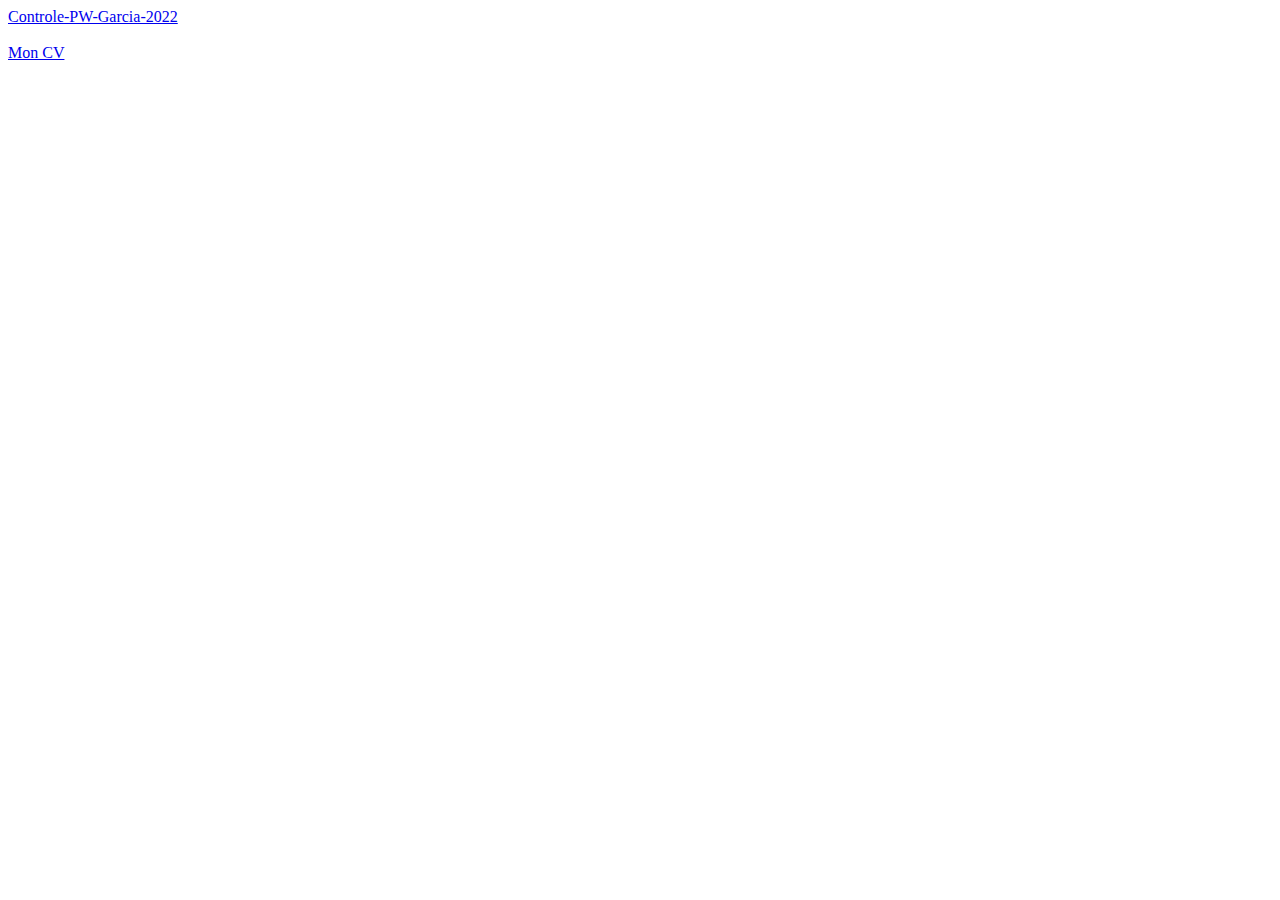
<file: index.html>
<!DOCTYPE html>
<html lang="en">
    <head>
        <meta charset="UTF-8">
        <title>Liste de mes travaux</title>
    </head>
    <body>
        <a href="Controle-PW-Garcia-2022\Exercice2Garcia\MainPageExercice2.html">Controle-PW-Garcia-2022</a>
        <br> <br> <a href="CvSamGarcia.html"> Mon CV</a>
    </body>
</html>
</file>
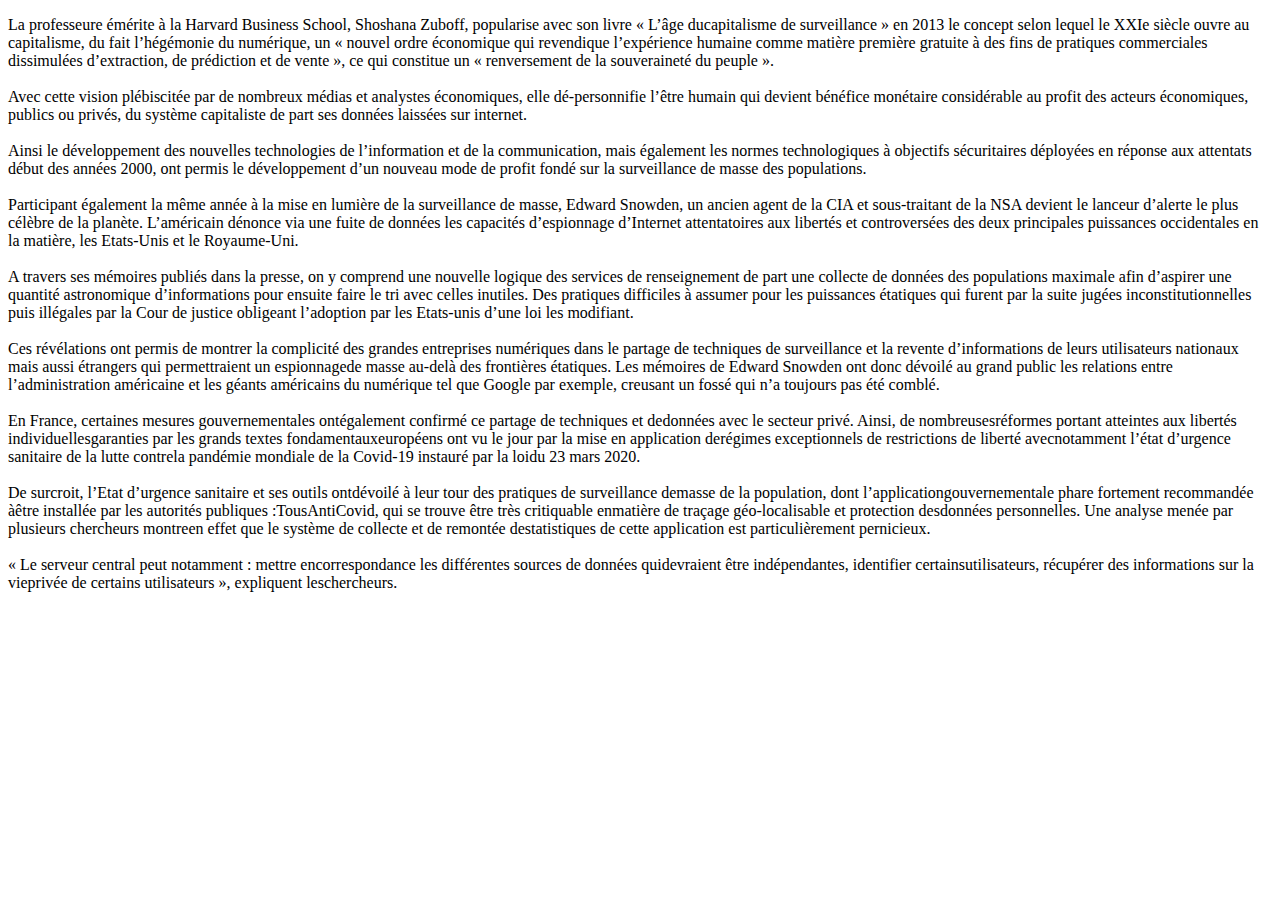
<file: Controle-PW-Garcia-2022/Exercice 2 PW Garcia/partie1.html>
<!DOCTYPE html>
<html lang="en">
    <head>
        <meta charset="UTF-8">
        <title>Partie 1 : Le Capitalisme de Surveillance</title>
    </head>
    <body>
        <p>La professeure émérite à la Harvard Business School, Shoshana Zuboff, popularise avec son livre « L’âge ducapitalisme de surveillance » en 2013 le concept selon lequel le XXIe siècle ouvre au capitalisme, du fait l’hégémonie du numérique, un « nouvel ordre économique qui revendique l’expérience humaine comme matière première gratuite à des fins de pratiques commerciales dissimulées d’extraction, de prédiction et de vente », ce qui constitue un « renversement de la souveraineté du peuple ». <br> <br>
            
            Avec cette vision plébiscitée par de nombreux médias et analystes économiques, elle dé-personnifie l’être humain qui devient bénéfice monétaire considérable au profit des acteurs économiques, publics ou privés, du système capitaliste de part ses données laissées sur internet.<br> <br>
           
            Ainsi le développement des nouvelles technologies de l’information et de la communication, mais également les normes technologiques à objectifs sécuritaires déployées en réponse aux attentats début des années 2000, ont permis le développement d’un nouveau mode de profit fondé sur la surveillance de masse des populations. <br> <br> 
    
            Participant également la même année à la mise en lumière de la surveillance de masse, Edward Snowden, un ancien agent de la CIA et sous-traitant de la NSA devient le lanceur d’alerte le plus célèbre de la planète. L’américain dénonce via une fuite de données les capacités d’espionnage d’Internet attentatoires aux libertés et controversées des deux principales puissances occidentales en la matière, les Etats-Unis et le Royaume-Uni.<br> <br>
            
            A travers ses mémoires publiés dans la presse, on y comprend une nouvelle logique des services de renseignement de part une collecte de données des populations maximale afin d’aspirer une quantité astronomique d’informations pour ensuite faire le tri avec celles inutiles. Des pratiques difficiles à assumer pour les puissances étatiques qui furent par la suite jugées inconstitutionnelles puis illégales par la Cour de justice obligeant l’adoption par les Etats-unis d’une loi les modifiant. 
            
            <br> <br> Ces révélations ont permis de montrer la complicité des grandes entreprises numériques dans le partage de techniques de surveillance et la revente d’informations de leurs utilisateurs nationaux mais aussi étrangers qui permettraient un espionnagede masse au-delà des frontières étatiques.
            Les mémoires de Edward Snowden ont donc dévoilé au grand public les relations entre l’administration américaine et les géants américains du numérique tel que Google par exemple, creusant un fossé qui n’a toujours pas été comblé.
        
            <br> <br> En France, certaines mesures gouvernementales ontégalement confirmé ce partage de techniques et dedonnées avec le secteur privé. Ainsi, de nombreusesréformes portant atteintes aux libertés individuellesgaranties par les grands textes fondamentauxeuropéens ont vu le jour par la mise en application derégimes exceptionnels de restrictions de liberté avecnotamment l’état d’urgence sanitaire de la lutte contrela pandémie mondiale de la Covid-19 instauré par la loidu 23 mars 2020.
            <br> <br> De surcroit, l’Etat d’urgence sanitaire et ses outils ontdévoilé à leur tour des pratiques de surveillance demasse de la population, dont l’applicationgouvernementale phare fortement recommandée àêtre installée par les autorités publiques :TousAntiCovid, qui se trouve être très critiquable enmatière de traçage géo-localisable et protection desdonnées personnelles.
            Une analyse menée par plusieurs chercheurs montreen effet que le système de collecte et de remontée destatistiques de cette application est particulièrement pernicieux.<br> <br> 
            « Le serveur central peut notamment : mettre encorrespondance les différentes sources de données quidevraient être indépendantes, identifier certainsutilisateurs, récupérer des informations sur la vieprivée de certains utilisateurs », expliquent leschercheurs.
        </body>
</html>
</file>
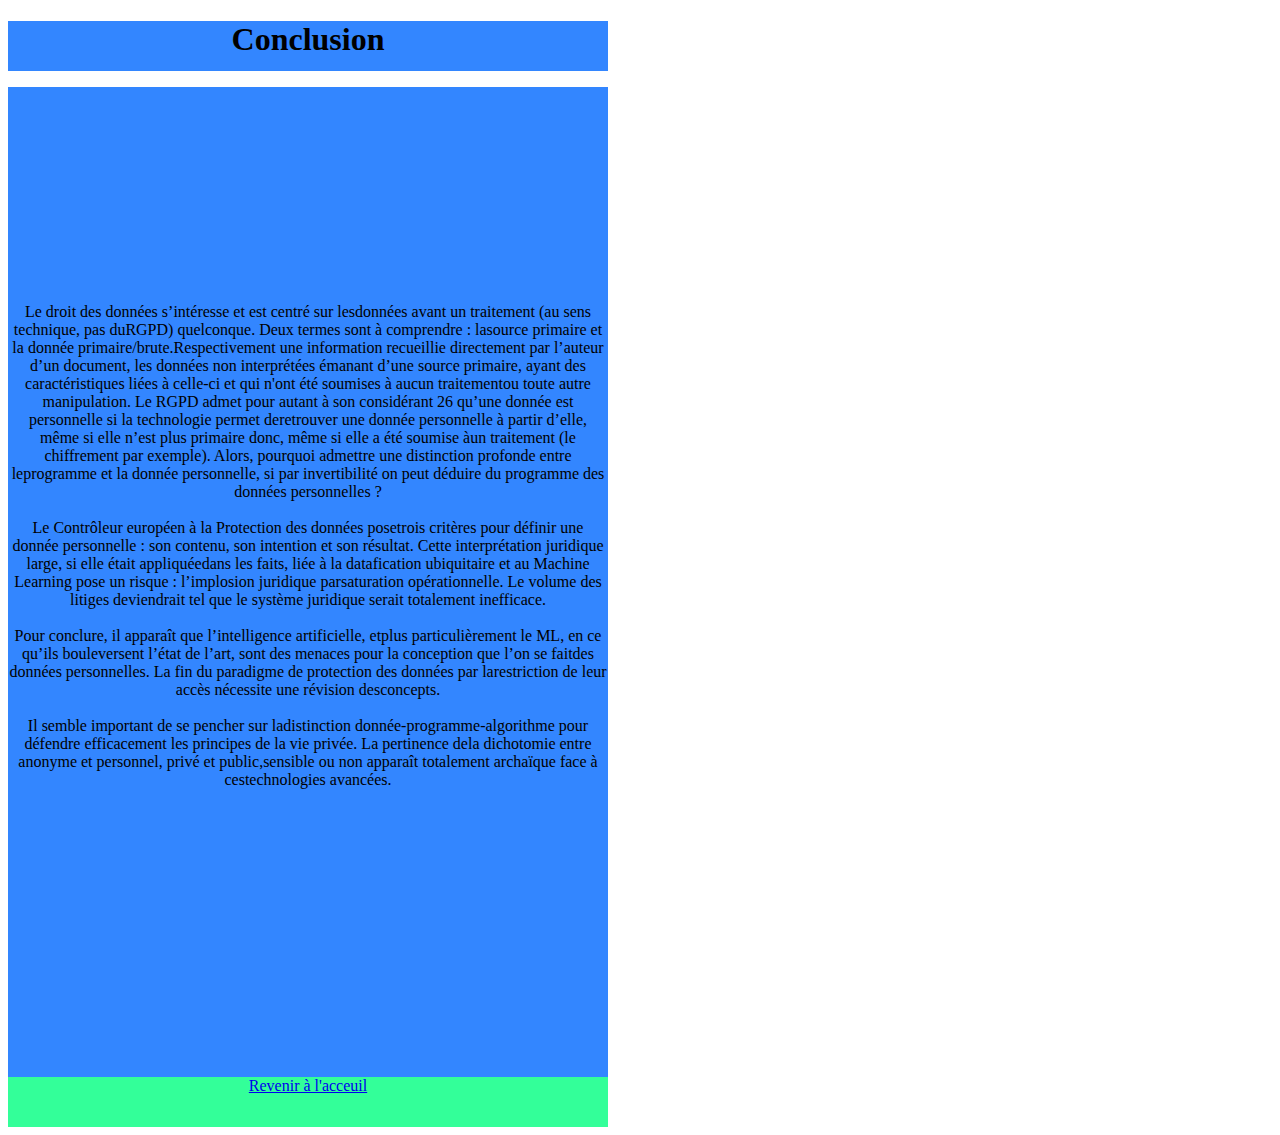
<file: Controle-PW-Garcia-2022/Exercice2Garcia/conclusion.html>
<!DOCTYPE html>
<html lang="en">
    <head>
        <meta charset="UTF-8">
        <body>
            <title>Conclusion : Machine Learning et DCP </title>
        <link rel="stylesheet" type="text/css" href="CSS\style_div.css"> 
        <div id="bandeau"><h1>Conclusion</h1></div>
        <div id="contenu">
        <p>
            <br> <br>
            <br> <br>
            <br> <br>
            <br> <br>
            <br> <br>
            <br> <br>
            Le droit des données s’intéresse et est centré sur lesdonnées avant un traitement (au sens technique, pas duRGPD) quelconque. 
            Deux termes sont à comprendre : lasource primaire et la donnée primaire/brute.Respectivement une information recueillie 
            directement par l’auteur d’un document, les données non interprétées émanant d’une source primaire, ayant des caractéristiques 
            liées à celle-ci et qui n'ont été soumises à aucun traitementou toute autre manipulation.
            Le RGPD admet pour autant à son considérant 26 qu’une donnée est personnelle si la technologie 
            permet deretrouver une donnée personnelle à partir d’elle, même si elle n’est plus primaire donc, 
            même si elle a été soumise àun traitement (le chiffrement par exemple).
            Alors, pourquoi admettre une distinction profonde entre leprogramme et la donnée personnelle, 
            si par invertibilité on peut déduire du programme des données personnelles ?
            
            <br> <br> Le Contrôleur européen à la Protection des données posetrois critères pour définir une donnée personnelle : 
            son contenu, son intention et son résultat.
            Cette interprétation juridique large, si elle était appliquéedans les faits, liée à la datafication ubiquitaire et au Machine Learning pose un risque : 
            l’implosion juridique parsaturation opérationnelle. Le volume des litiges deviendrait tel que le système juridique serait totalement inefficace.
            <br> <br> Pour conclure, il apparaît que l’intelligence artificielle, etplus particulièrement le ML, en ce qu’ils bouleversent l’état de l’art, 
            sont des menaces pour la conception que l’on se faitdes données personnelles.
            La fin du paradigme de protection des données par larestriction de leur accès nécessite une révision desconcepts. 
           <br> <br> Il semble important de se pencher sur ladistinction donnée-programme-algorithme pour défendre efficacement les principes de la vie privée. 
            La pertinence dela dichotomie entre anonyme et personnel, privé et public,sensible ou non apparaît totalement archaïque face à cestechnologies avancées.
        </p>
        </div>    
            <div id="piedpage"><div><a href="MainPageExercice2.html">Revenir à l'acceuil</a></div></div>
    </head>
</body>
</html>
</file>
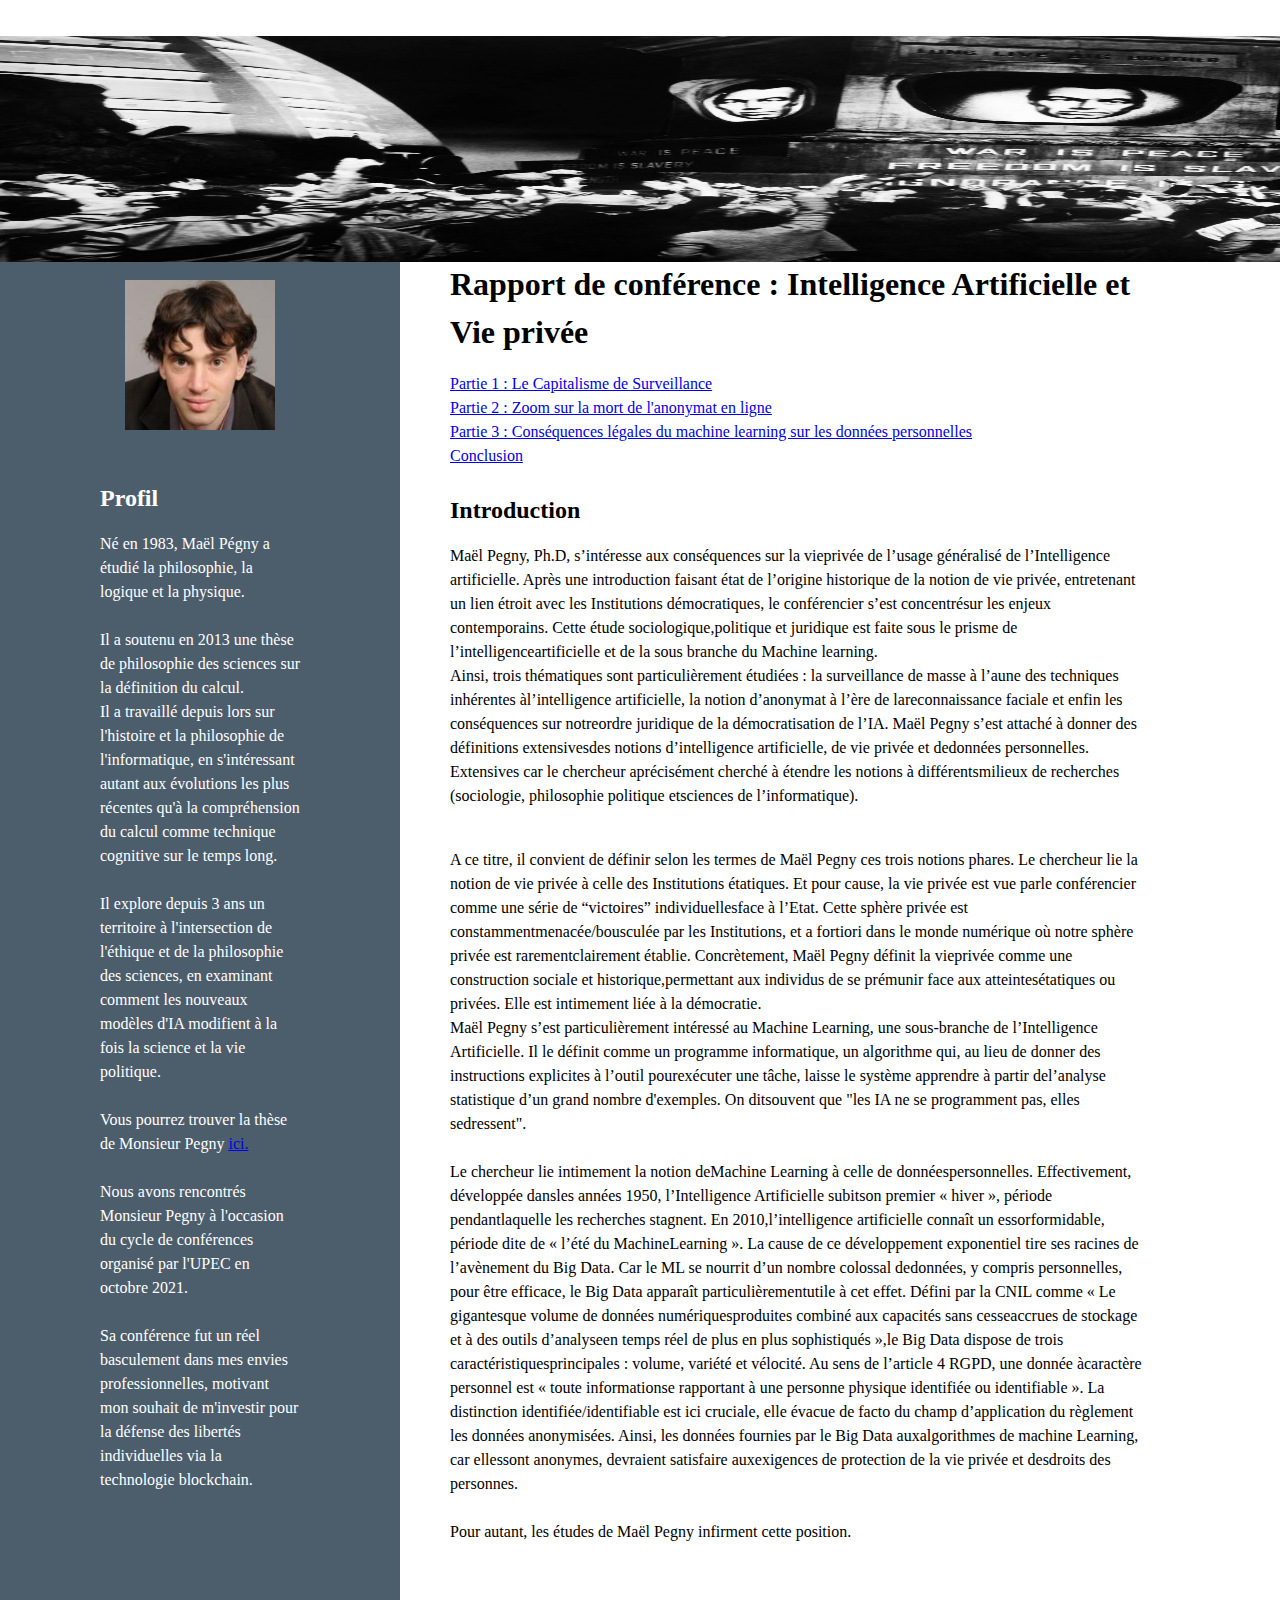
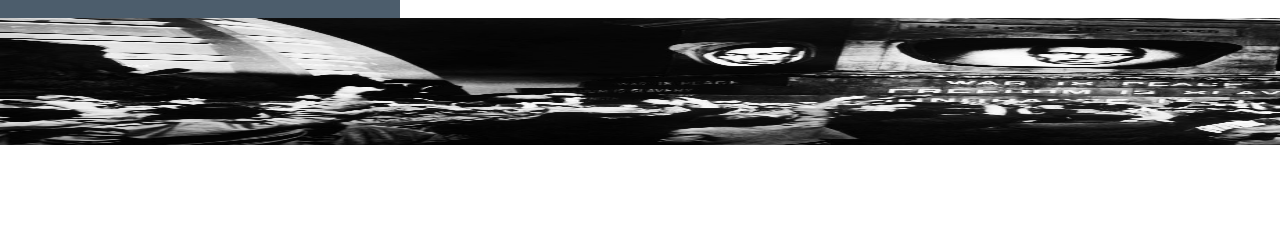
<file: Controle-PW-Garcia-2022/Exercice2Garcia/MainPageExercice2.html>
<!DOCTYPE html>
<html lang="fr">
	    <head>
            <meta charset = "UTF-8">
            <link rel="stylesheet" href="CSS\CSSex2.css"/> <!--Renvoie l'emplacement de la feuille de style.-->
    
            <title>Rapport de conférence : Intelligence Artificielle et Ethique, Mael Pegny</title>
    </head>
        <body>
  
            <div class="cv-container">
              <div><img id="top1" src="Images\Bigbrother.jpg" alt="big brother"></div>
              <div><img id="top2" src="Images\Bigbrother.jpg" alt="big brother"></div>
                
              <div class="left-column"> <!--colonne de gauche -->
                    <img class="portrait" src="Images\PegnyPortrait.jpg"/>
                    <div class="section">
                       <h2>Profil</h2>
                       <p> <!-- Mettre + de texte pour remplir-->
                        Né en 1983, Maël Pégny a étudié la philosophie, la logique et la physique. <br> <br> Il a soutenu en 2013 une thèse de philosophie des sciences sur la définition du calcul. <br>Il a travaillé depuis lors sur l'histoire et la philosophie de l'informatique, en s'intéressant autant aux évolutions les plus récentes qu'à la compréhension du calcul comme technique cognitive sur le temps long.
                        <br> <br> Il explore depuis 3 ans un territoire à l'intersection de l'éthique et de la philosophie des sciences, en examinant comment les nouveaux modèles d'IA modifient à la fois la science et la vie politique.
                         <br> <br>  
                           Vous pourrez trouver la thèse de Monsieur Pegny <a href="https://www.theses.fr/177305037">ici.</a> 
                           <br> <br> Nous avons rencontrés Monsieur Pegny à l'occasion du cycle de conférences organisé par l'UPEC en octobre 2021. <br> <br> Sa conférence fut un réel basculement dans mes envies professionnelles, motivant mon souhait de m'investir pour la défense des libertés individuelles via la technologie blockchain.
                       </p> 
                    </div>
              </div>

              <div class="right-column"> <!-- Colomne droite-->
                <div class="content"> <!-- Titre car h1-->
                    <div class="intro">
                      <h1>Rapport de conférence : Intelligence Artificielle et Vie privée </h1>
                      <p>
                        
                      </p>
                      <div><a href="partie1.html">Partie 1 : Le Capitalisme de Surveillance </a></div>
                      <div><a href="partie2.html">Partie 2 : Zoom sur la mort de l'anonymat en ligne</a></div> <!-- ancre de renvoi vers les catégories-->
                      <div><a href="partie3.html">Partie 3 : Conséquences légales du machine learning sur les données personnelles</a></div>
                      <div><a href="conclusion.html">Conclusion</a></div> 
                    </div>
                        <br>
                        <div class="section">
                          <h2>Introduction</h2>

                        <p>Maël Pegny, Ph.D, s’intéresse aux conséquences sur la vieprivée de l’usage généralisé de l’Intelligence artificielle. 
                          Après une introduction faisant état de l’origine historique de la notion de vie privée, entretenant un lien étroit avec les Institutions démocratiques, le conférencier s’est concentrésur les enjeux contemporains. Cette étude sociologique,politique et juridique est faite sous le prisme de l’intelligenceartificielle et de la sous branche du Machine learning.
                          <br> Ainsi, trois thématiques sont particulièrement étudiées : la surveillance de masse à l’aune des techniques inhérentes àl’intelligence artificielle, la notion d’anonymat à l’ère de lareconnaissance faciale et enfin les conséquences sur notreordre juridique de la démocratisation de l’IA.
                          Maël Pegny s’est attaché à donner des définitions extensivesdes notions d’intelligence artificielle, de vie privée et dedonnées personnelles. Extensives car le chercheur aprécisément cherché à étendre les notions à différentsmilieux de recherches (sociologie, philosophie politique etsciences de l’informatique).</a> </p>
                          <br>
                          A ce titre, il convient de définir selon les termes de Maël Pegny ces trois notions phares.
                          Le chercheur lie la notion de vie privée à celle des Institutions étatiques. Et pour cause, la vie privée est vue parle conférencier comme une série de “victoires” individuellesface à l’Etat. 
                          Cette sphère privée est constammentmenacée/bousculée par les Institutions, et a fortiori dans le monde numérique 
                          où notre sphère privée est rarementclairement établie. Concrètement, Maël Pegny définit la vieprivée comme une construction sociale et historique,permettant aux individus de se prémunir face aux atteintesétatiques ou privées. Elle est intimement liée à la démocratie.
                          <br> Maël Pegny s’est particulièrement intéressé au Machine Learning, une sous-branche de l’Intelligence Artificielle. 
                          Il le définit comme un programme informatique, un algorithme qui, au lieu de donner des instructions explicites à l’outil pourexécuter une tâche, laisse le système apprendre à partir del’analyse statistique d’un grand nombre d'exemples. On ditsouvent que "les IA ne se programment pas, elles sedressent".
                          <br> 
                          <br>
                          Le chercheur lie intimement la notion deMachine Learning à celle de donnéespersonnelles. Effectivement, développée dansles années 1950, 
                          l’Intelligence Artificielle subitson premier « hiver », période pendantlaquelle les recherches stagnent. En 2010,l’intelligence artificielle 
                          connaît un essorformidable, période dite de « l’été du MachineLearning ».
                          La cause de ce développement exponentiel tire ses racines de l’avènement du Big Data. 
                          Car le ML se nourrit d’un nombre colossal dedonnées, y compris personnelles, pour être efficace, le Big Data apparaît particulièrementutile à cet effet. 
                          Défini par la CNIL comme « Le gigantesque volume de données numériquesproduites combiné aux capacités sans cesseaccrues de stockage et à des outils d’analyseen temps réel de plus en plus sophistiqués »,le Big Data dispose de trois caractéristiquesprincipales : volume, variété et vélocité.
                          Au sens de l’article 4 RGPD, une donnée àcaractère personnel est « toute informationse rapportant à une personne physique 
                          identifiée ou identifiable ». 

                          La distinction identifiée/identifiable est ici cruciale, elle évacue de facto du champ d’application du règlement les données anonymisées. Ainsi, les données fournies par le Big Data auxalgorithmes de machine Learning, car ellessont anonymes, devraient satisfaire auxexigences de protection de la vie privée et desdroits des personnes. 
                          <br> <br>Pour autant, les études de Maël Pegny infirment cette position.
                    
                  </div>        
        </body>
</html>
</file>
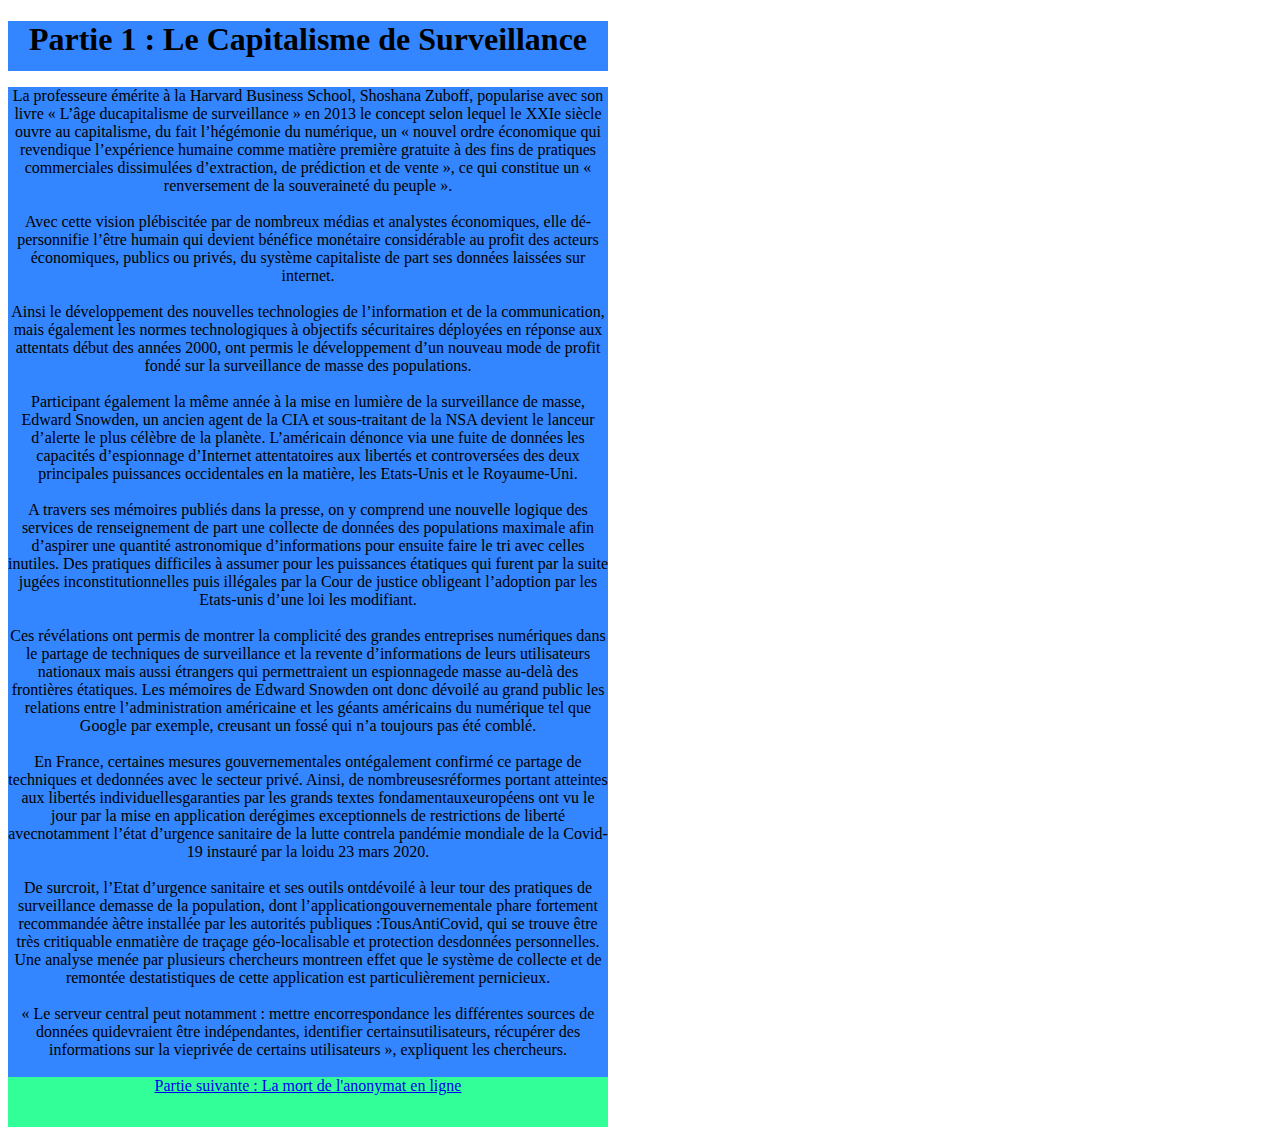
<file: Controle-PW-Garcia-2022/Exercice2Garcia/partie1.html>
<!DOCTYPE html>
<html lang="en">
    <head>
        <meta charset="UTF-8">
        <body>
        <link rel="stylesheet" type="text/css" href="CSS\style_div.css"> 
        <div id="bandeau"><h1>Partie 1 : Le Capitalisme de Surveillance </h1></div>
        <div id="contenu"><p>La professeure émérite à la Harvard Business School, Shoshana Zuboff, popularise avec son livre « L’âge ducapitalisme de surveillance » en 2013 le concept selon lequel le XXIe siècle ouvre au capitalisme, du fait l’hégémonie du numérique, un « nouvel ordre économique qui revendique l’expérience humaine comme matière première gratuite à des fins de pratiques commerciales dissimulées d’extraction, de prédiction et de vente », ce qui constitue un « renversement de la souveraineté du peuple ». <br> <br>
            
            Avec cette vision plébiscitée par de nombreux médias et analystes économiques, elle dé-personnifie l’être humain qui devient bénéfice monétaire considérable au profit des acteurs économiques, publics ou privés, du système capitaliste de part ses données laissées sur internet.<br> <br>
           
            Ainsi le développement des nouvelles technologies de l’information et de la communication, mais également les normes technologiques à objectifs sécuritaires déployées en réponse aux attentats début des années 2000, ont permis le développement d’un nouveau mode de profit fondé sur la surveillance de masse des populations. <br> <br> 
    
            Participant également la même année à la mise en lumière de la surveillance de masse, Edward Snowden, un ancien agent de la CIA et sous-traitant de la NSA devient le lanceur d’alerte le plus célèbre de la planète. L’américain dénonce via une fuite de données les capacités d’espionnage d’Internet attentatoires aux libertés et controversées des deux principales puissances occidentales en la matière, les Etats-Unis et le Royaume-Uni.<br> <br>
            
            A travers ses mémoires publiés dans la presse, on y comprend une nouvelle logique des services de renseignement de part une collecte de données des populations maximale afin d’aspirer une quantité astronomique d’informations pour ensuite faire le tri avec celles inutiles. Des pratiques difficiles à assumer pour les puissances étatiques qui furent par la suite jugées inconstitutionnelles puis illégales par la Cour de justice obligeant l’adoption par les Etats-unis d’une loi les modifiant. 
            
            <br> <br> Ces révélations ont permis de montrer la complicité des grandes entreprises numériques dans le partage de techniques de surveillance et la revente d’informations de leurs utilisateurs nationaux mais aussi étrangers qui permettraient un espionnagede masse au-delà des frontières étatiques.
            Les mémoires de Edward Snowden ont donc dévoilé au grand public les relations entre l’administration américaine et les géants américains du numérique tel que Google par exemple, creusant un fossé qui n’a toujours pas été comblé.
        
            <br> <br> En France, certaines mesures gouvernementales ontégalement confirmé ce partage de techniques et dedonnées avec le secteur privé. Ainsi, de nombreusesréformes portant atteintes aux libertés individuellesgaranties par les grands textes fondamentauxeuropéens ont vu le jour par la mise en application derégimes exceptionnels de restrictions de liberté avecnotamment l’état d’urgence sanitaire de la lutte contrela pandémie mondiale de la Covid-19 instauré par la loidu 23 mars 2020.
            <br> <br> De surcroit, l’Etat d’urgence sanitaire et ses outils ontdévoilé à leur tour des pratiques de surveillance demasse de la population, dont l’applicationgouvernementale phare fortement recommandée àêtre installée par les autorités publiques :TousAntiCovid, qui se trouve être très critiquable enmatière de traçage géo-localisable et protection desdonnées personnelles.
            Une analyse menée par plusieurs chercheurs montreen effet que le système de collecte et de remontée destatistiques de cette application est particulièrement pernicieux.<br> <br> 
            « Le serveur central peut notamment : mettre encorrespondance les différentes sources de données quidevraient être indépendantes, identifier certainsutilisateurs, récupérer des informations sur la vieprivée de certains utilisateurs », expliquent les chercheurs.</div>
        
            <div id="piedpage"><div><a href="partie2.html">Partie suivante : La mort de l'anonymat en ligne </a></div></div>

        <meta charset="UTF-8">
        <title>Partie 1 : Le Capitalisme de Surveillance</title>
    </head>
</body>
</html>
</file>
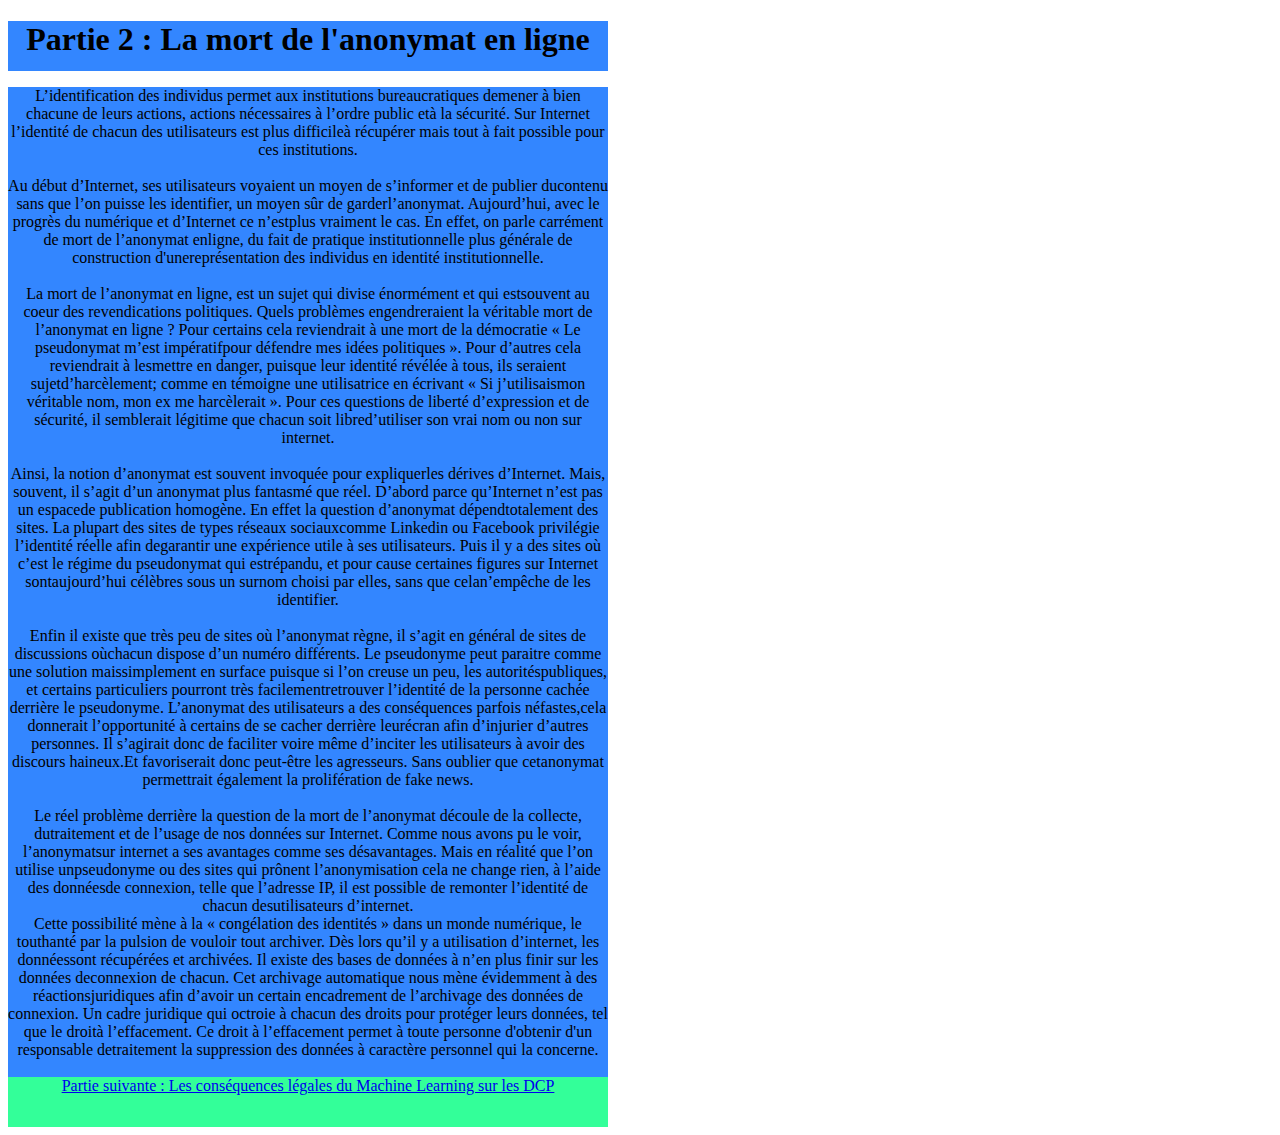
<file: Controle-PW-Garcia-2022/Exercice2Garcia/partie2.html>
<!DOCTYPE html>
<html lang="en">
    <head>
        <meta charset="UTF-8">
        <body>
            <title>Partie 2 : La mort de l'anonymat en ligne</title>
        <link rel="stylesheet" type="text/css" href="CSS\style_div.css"> 
        <div id="bandeau"><h1>Partie 2 : La mort de l'anonymat en ligne</h1></div>
        <div id="contenu">
        <p>
            
            L’identification des individus permet aux institutions bureaucratiques demener à bien chacune de leurs actions, 
            actions nécessaires à l’ordre public età la sécurité. Sur Internet l’identité de chacun des utilisateurs est plus difficileà récupérer mais tout à fait possible pour ces institutions. 
            <br> <br> Au début d’Internet, ses utilisateurs voyaient un moyen de s’informer et de publier ducontenu sans que l’on puisse les identifier, un moyen sûr de garderl’anonymat. Aujourd’hui, avec le progrès du numérique et d’Internet ce n’estplus vraiment le cas. 
            En effet, on parle carrément de mort de l’anonymat enligne, du fait de pratique institutionnelle plus générale de construction d'unereprésentation des individus en identité institutionnelle.
            <br> <br> La mort de l’anonymat en ligne, est un sujet qui divise énormément et qui estsouvent au coeur des 
            revendications politiques. 
            Quels problèmes engendreraient la véritable mort de l’anonymat en ligne ? Pour certains cela reviendrait à une mort de la démocratie « Le pseudonymat m’est impératifpour défendre mes idées politiques ». 
            Pour d’autres cela reviendrait à lesmettre en danger, puisque leur identité révélée à tous, ils seraient sujetd’harcèlement; comme en témoigne une utilisatrice en écrivant « Si j’utilisaismon véritable nom, mon ex me harcèlerait ». 
            Pour ces questions de liberté d’expression et de sécurité, il semblerait légitime que chacun soit libred’utiliser son vrai nom ou non sur internet.
        
            <br> <br>Ainsi, la notion d’anonymat est souvent invoquée pour expliquerles dérives d’Internet. Mais, souvent, il s’agit d’un anonymat plus fantasmé que réel. 
             D’abord parce qu’Internet n’est pas un espacede publication homogène. En effet la question d’anonymat dépendtotalement des sites. La plupart des sites 
            de types réseaux sociauxcomme Linkedin ou Facebook privilégie l’identité réelle afin degarantir une expérience utile à ses utilisateurs.
            Puis il y a des sites où c’est le régime du pseudonymat qui estrépandu, et pour cause certaines figures sur Internet sontaujourd’hui célèbres sous un surnom choisi par elles, 
            sans que celan’empêche de les identifier. 
            <br> <br> Enfin il existe que très peu de sites où l’anonymat règne, il s’agit en général de sites de discussions oùchacun dispose d’un numéro différents.
            Le pseudonyme peut paraitre comme une solution maissimplement en surface puisque si l’on creuse un peu, les autoritéspubliques, et certains particuliers pourront très facilementretrouver 
            l’identité de la personne cachée derrière le pseudonyme.
            L’anonymat des utilisateurs a des conséquences parfois néfastes,cela donnerait l’opportunité à certains de se cacher derrière leurécran afin d’injurier d’autres personnes. 
            Il s’agirait donc de faciliter voire même d’inciter les utilisateurs à avoir des discours haineux.Et favoriserait donc peut-être les agresseurs. Sans oublier que cetanonymat 
            permettrait également la prolifération de fake news.
            <br> <br> Le réel problème derrière la question de la mort de l’anonymat découle de la collecte, dutraitement et de l’usage de nos données sur Internet. Comme nous avons pu le voir, l’anonymatsur internet a ses avantages comme ses désavantages. Mais en réalité que l’on utilise unpseudonyme ou des sites qui prônent l’anonymisation cela ne change rien, à l’aide des donnéesde connexion, telle que l’adresse IP, il est possible de remonter l’identité de chacun desutilisateurs d’internet.
            <br>Cette possibilité mène à la « congélation des identités » dans un monde numérique, le touthanté par la pulsion de vouloir tout archiver. Dès lors qu’il y a utilisation d’internet, les donnéessont récupérées et archivées. Il existe des bases de données à n’en plus finir sur les données deconnexion de chacun. Cet archivage automatique nous mène évidemment à des réactionsjuridiques afin d’avoir un certain encadrement de l’archivage des données de connexion.
            Un cadre juridique qui octroie à chacun des droits pour protéger leurs données, tel que le droità l’effacement. Ce droit à l’effacement permet à toute personne d'obtenir d'un responsable detraitement la suppression des données à caractère personnel qui la concerne.
        </p>
        </div>    
            <div id="piedpage"><div><a href="partie3.html">Partie suivante : Les conséquences légales du Machine Learning sur les DCP </a></div></div>

        <meta charset="UTF-8">
    
    </head>
</body>
</html>
</file>
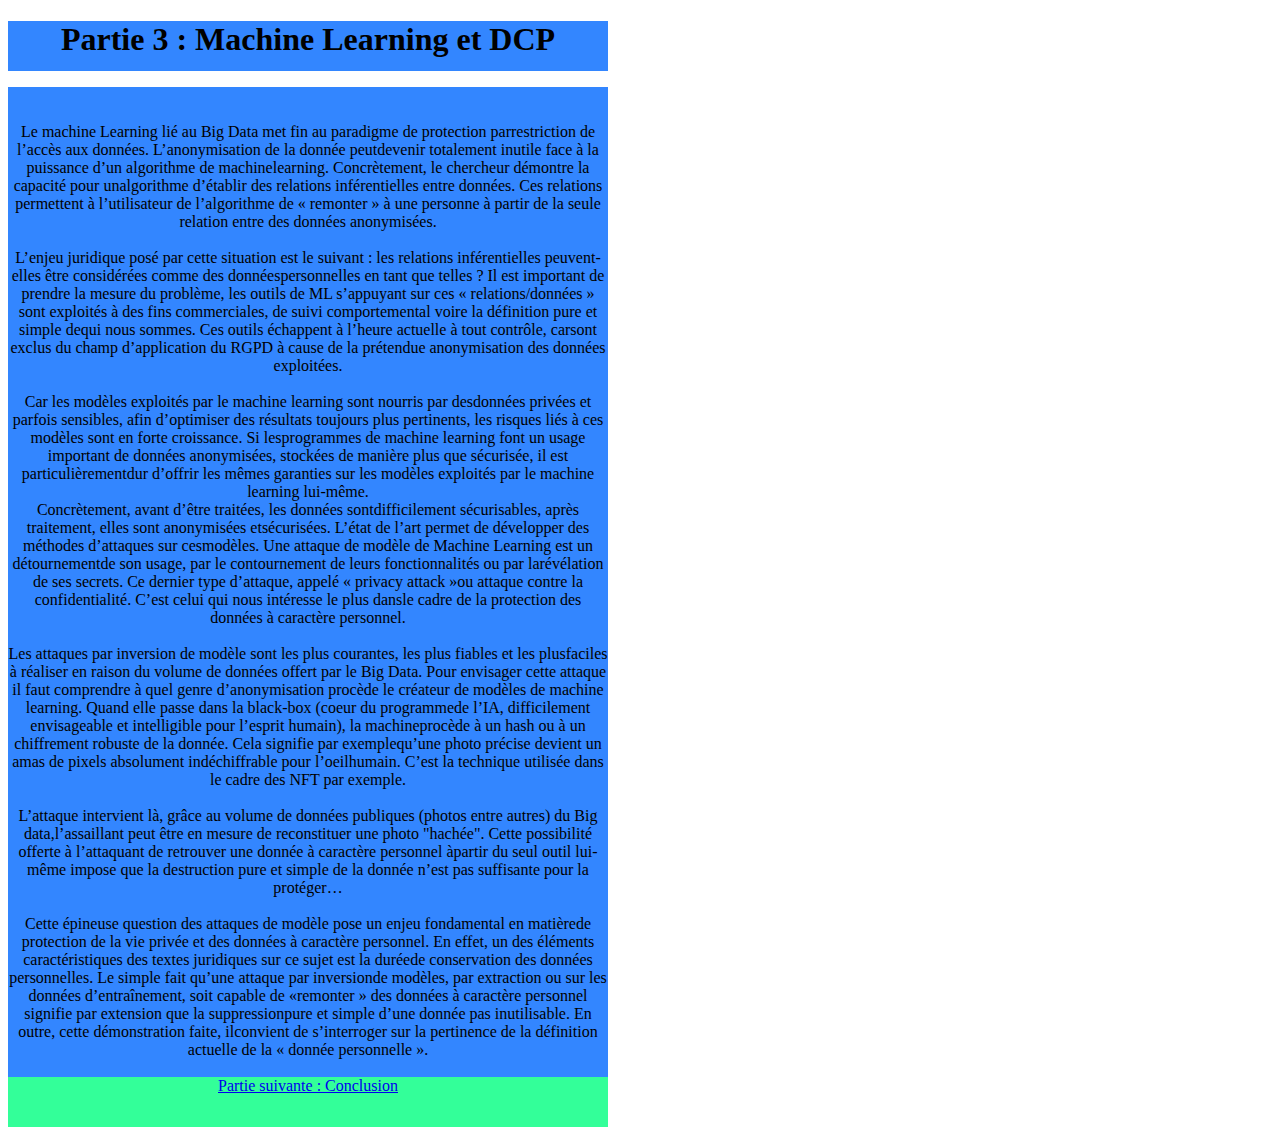
<file: Controle-PW-Garcia-2022/Exercice2Garcia/partie3.html>
<!DOCTYPE html>
<html lang="en">
    <head>
        <meta charset="UTF-8">
        <body>
            <title>Partie 3 : Machine Learning et DCP </title>
        <link rel="stylesheet" type="text/css" href="CSS\style_div.css"> 
        <div id="bandeau"><h1>Partie 3 : Machine Learning et DCP</h1></div>
        <div id="contenu">
        <p>
            <br> <br>Le machine Learning lié au Big Data met fin au paradigme de 
            protection parrestriction de l’accès aux données. L’anonymisation 
            de la donnée peutdevenir totalement inutile face à la puissance d’un 
            algorithme de machinelearning. Concrètement, le chercheur démontre la 
            capacité pour unalgorithme d’établir des relations inférentielles entre données. 
            Ces relations permettent à l’utilisateur de l’algorithme de « remonter » à une personne à partir de la seule relation entre des données anonymisées.
            <br> <br>L’enjeu juridique posé par cette situation est le suivant : 
            les relations inférentielles peuvent-elles être considérées comme des donnéespersonnelles en tant que telles ?
            Il est important de prendre la mesure du problème, les outils de ML s’appuyant sur ces « relations/données » sont 
            exploités à des fins commerciales, de suivi comportemental voire la définition pure et simple dequi nous sommes. 
            Ces outils échappent à l’heure actuelle à tout contrôle, carsont exclus du champ d’application du RGPD à cause de la prétendue anonymisation des données exploitées.    
           <br> <br> 
           Car les modèles exploités par le machine learning sont nourris par desdonnées privées et parfois sensibles, afin d’optimiser des résultats toujours 
           plus pertinents, les risques liés à ces modèles sont en forte croissance. Si lesprogrammes de machine learning font un usage important de données 
           anonymisées, stockées de manière plus que sécurisée, il est particulièrementdur d’offrir les mêmes garanties sur les modèles exploités par le machine 
           learning lui-même. 
           <br>Concrètement, avant d’être traitées, les données sontdifficilement sécurisables, après traitement, elles sont anonymisées etsécurisées.
            L’état de l’art permet de développer des méthodes d’attaques sur cesmodèles. Une attaque de modèle de Machine Learning est un détournementde son usage, par le contournement 
            de leurs fonctionnalités ou par larévélation de ses secrets. Ce dernier type d’attaque, appelé « privacy attack »ou attaque contre la confidentialité. C’est celui qui nous intéresse le plus dansle cadre de la protection des données à caractère personnel.
            
            <br> <br>
           
        Les attaques par inversion de modèle sont les plus courantes, les plus fiables et les plusfaciles à réaliser en raison du volume de données offert par le Big Data. 
        Pour envisager cette attaque il faut comprendre à quel genre d’anonymisation procède le créateur de modèles de machine learning. Quand elle passe dans la black-box 
        (coeur du programmede l’IA, difficilement envisageable et intelligible pour l’esprit humain), la machineprocède à un hash ou à un chiffrement robuste de la donnée. 
        Cela signifie par exemplequ’une photo précise devient un amas de pixels absolument indéchiffrable pour l’oeilhumain. C’est la technique utilisée dans le cadre des NFT par exemple. 
        <br> <br> L’attaque intervient là, grâce au volume de données publiques (photos entre autres) du Big data,l’assaillant peut être en mesure de reconstituer une photo "hachée".
        Cette possibilité offerte à l’attaquant de retrouver une donnée à caractère personnel àpartir du seul outil lui-même impose que la destruction pure et simple de la donnée n’est 
        pas suffisante pour la protéger…
        <br> <br> Cette épineuse question des attaques de modèle pose un enjeu fondamental en matièrede protection de la vie privée et des données à caractère personnel.
        En effet, un des éléments caractéristiques des textes juridiques sur ce sujet est la duréede conservation des données personnelles. 
        Le simple fait qu’une attaque par inversionde modèles, par extraction ou sur les données d’entraînement, soit capable de «remonter » des données à caractère personnel 
        signifie par extension que la suppressionpure et simple d’une donnée pas inutilisable. 
        En outre, cette démonstration faite, ilconvient de s’interroger sur la pertinence de la définition actuelle de la « donnée personnelle ».
        </p>
        </div>    
            <div id="piedpage"><div><a href="conclusion.html">Partie suivante : Conclusion </a></div></div>
    </head>
</body>
</html>
</file>
